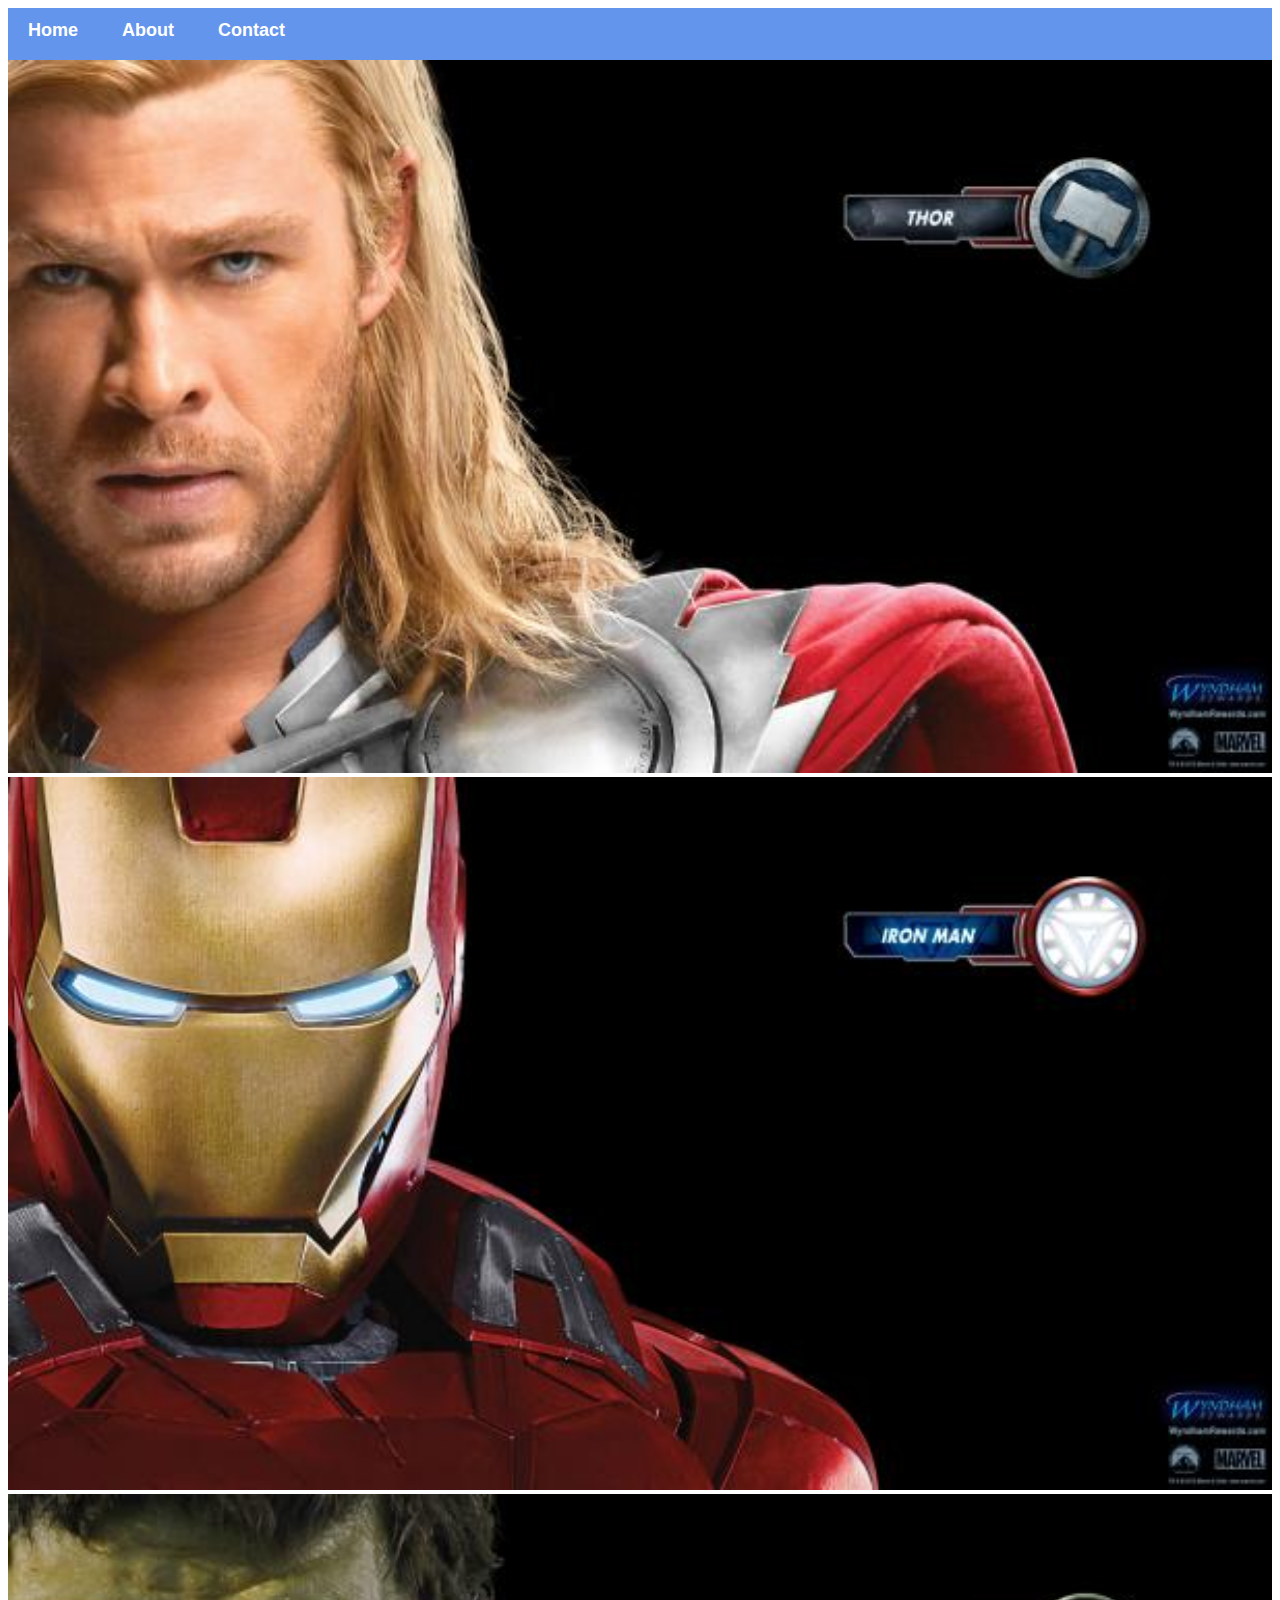
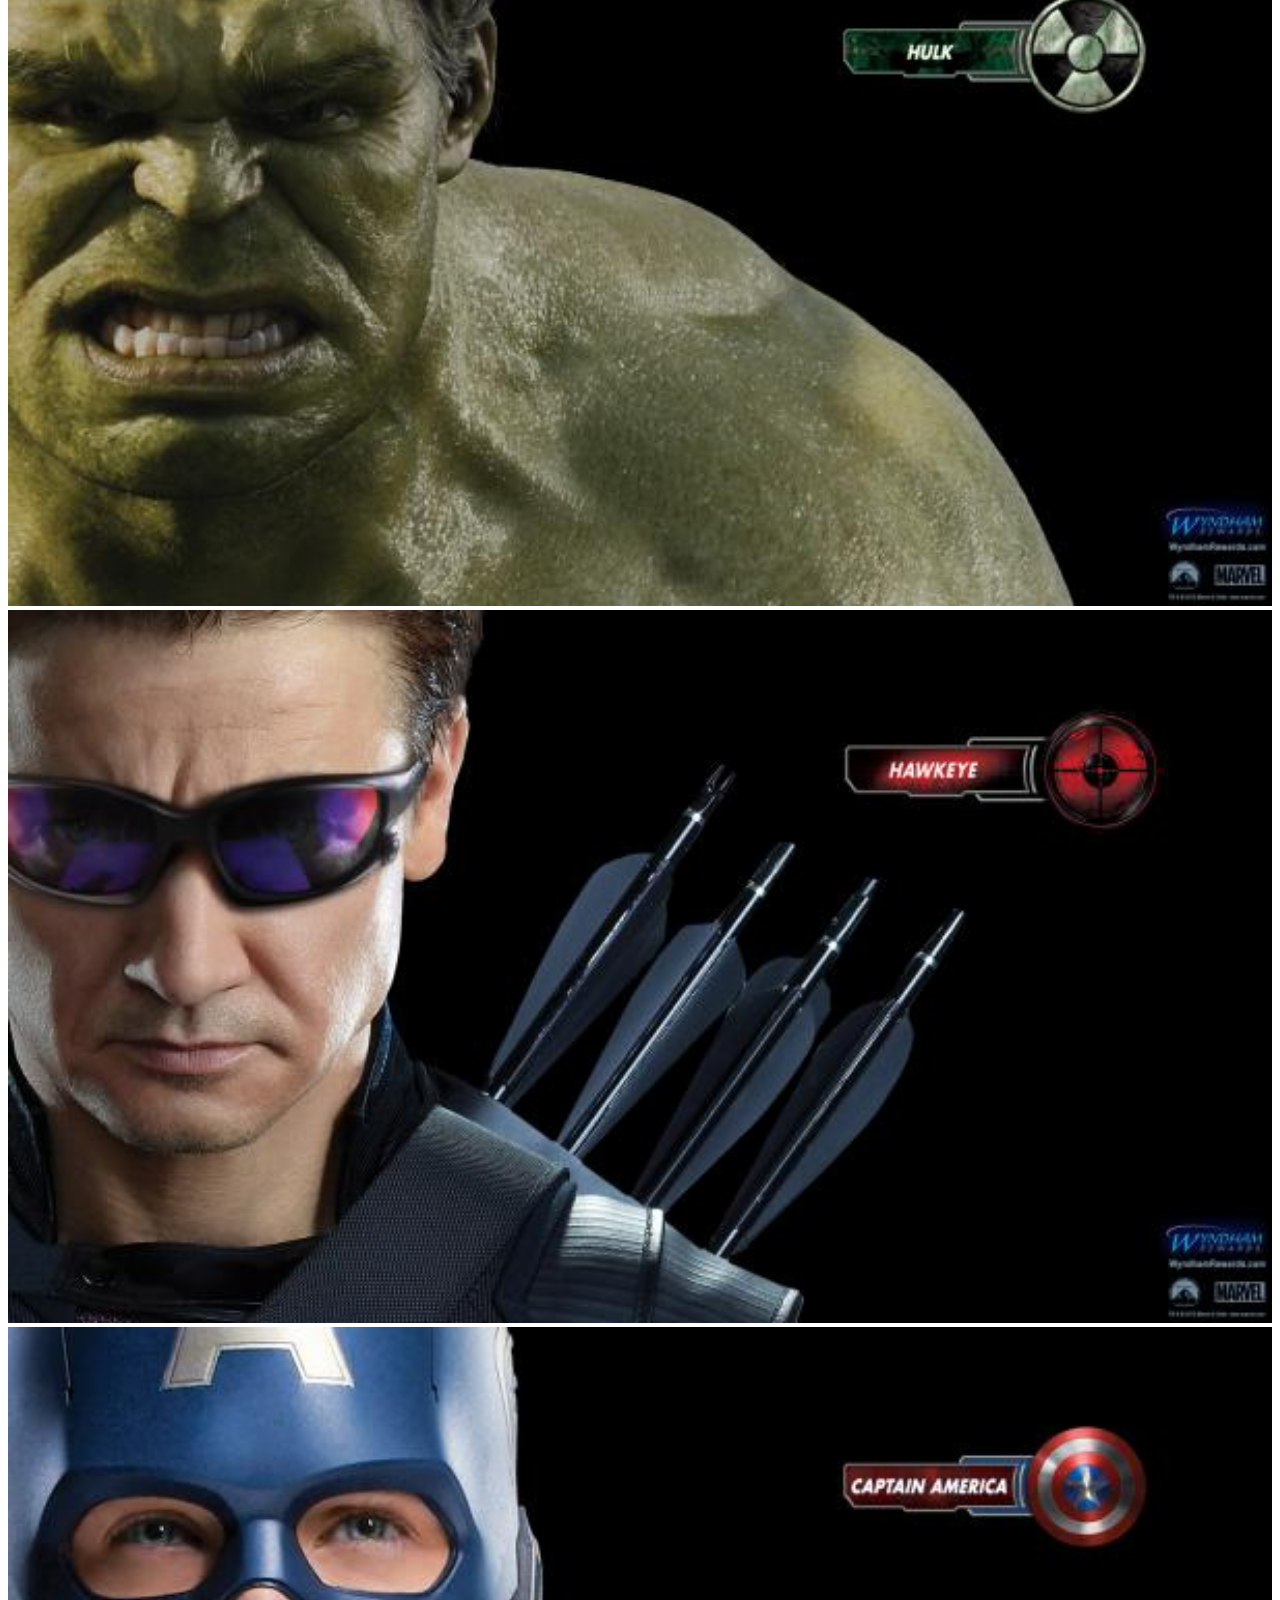
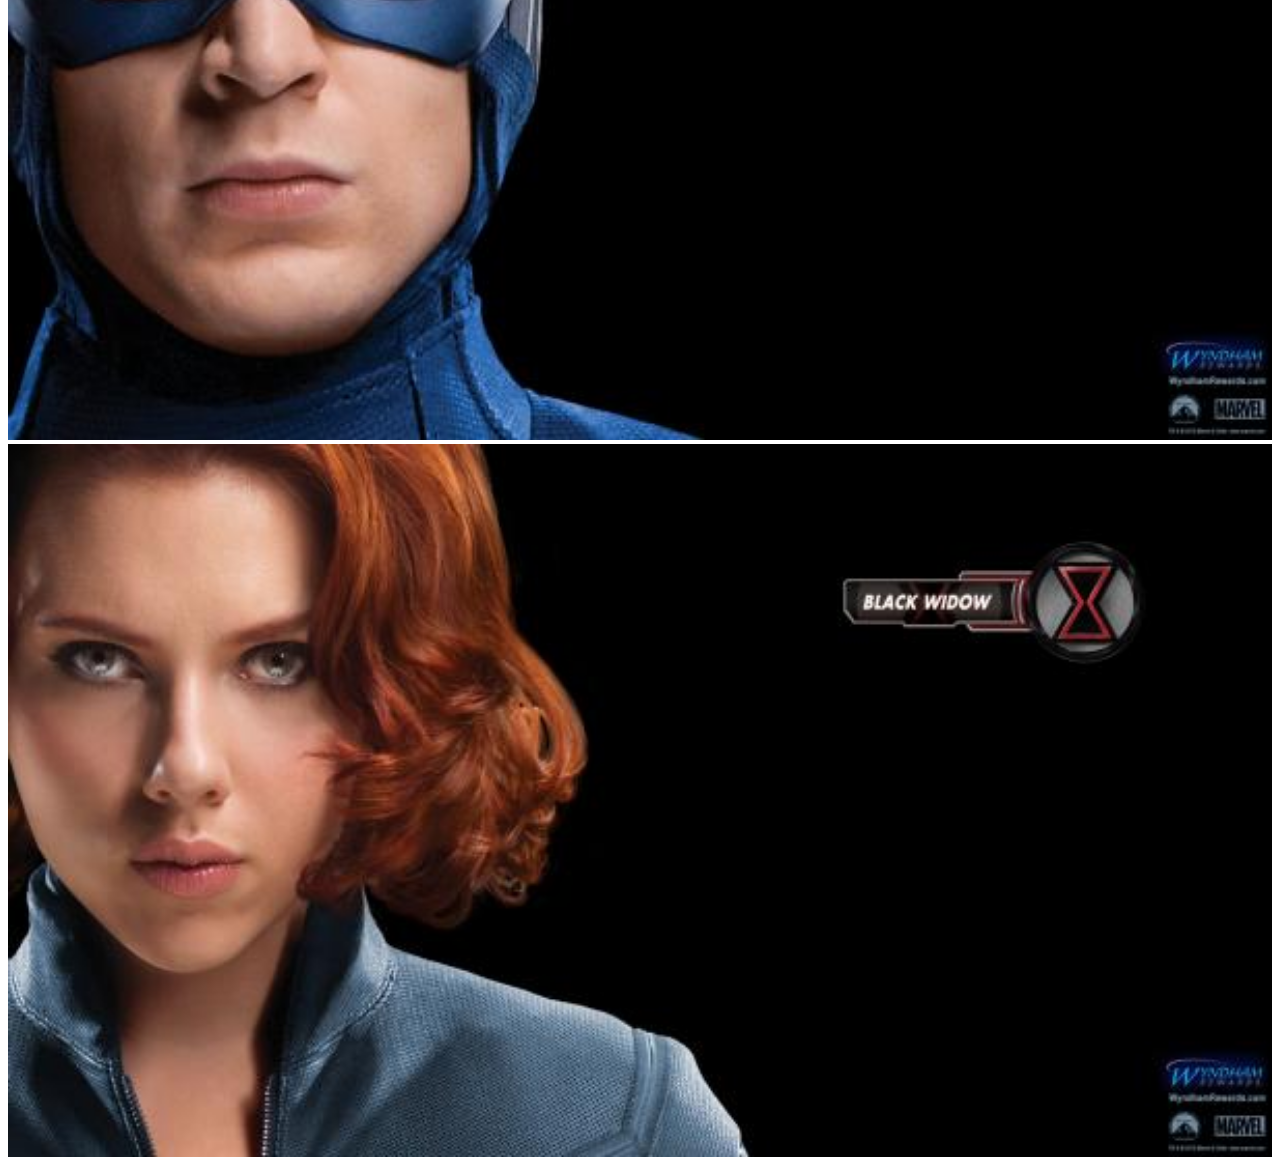
<file: index.html>
<!DOCTYPE html>
<html>
    <head>
        <link rel="stylesheet" href="styles.css">
    </head>
    <body>
        <div id="menu">
            <a href="index.html">Home</a>
            <a href="about.html">About</a>
            <a href="contact.html">Contact</a>
        </div>
        <div class="gallery">
            <a href="avenger-1.html"><img src="avengers images/avengers_01.jpg"/></a>
            <a href="avenger-2.html"><img src="avengers images/avengers_02.jpg"/></a>
            <a href="avenger-3.html"><img src="avengers images/avengers_03.jpg"/></a>
            <a href="avenger-4.html"><img src="avengers images/avengers_04.jpg"/></a>
            <a href="avenger-5.html"><img src="avengers images/avengers_05.jpg"/></a>
            <a href="avenger-6.html"><img src="avengers images/avengers_06.jpg"/></a>
        </div>

    </body>    
</html>
</file>
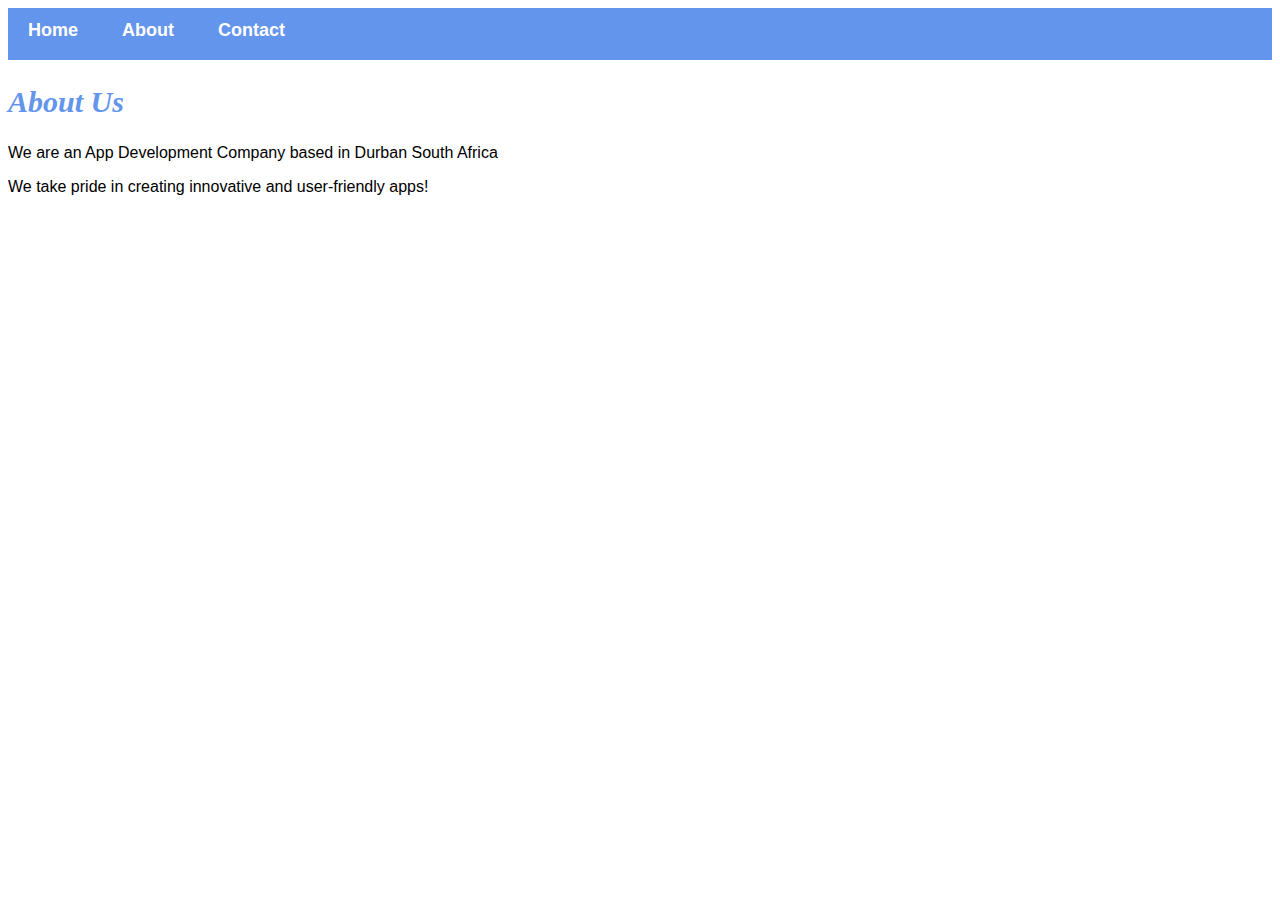
<file: about.html>
<!DOCTYPE html>
<html>
    <head>
        <link rel="stylesheet" href="styles.css">
    </head>
    <body>
        <div id="menu">
            <a href="index.html">Home</a>
            <a href="about.html">About</a>
            <a href="contact.html">Contact</a>
        </div>
        <h2>About Us</h2>
        <p>We are an App Development Company based in Durban South Africa</p>
        <p>We take pride in creating innovative and user-friendly apps!</p>
    </body>    
</html>
</file>
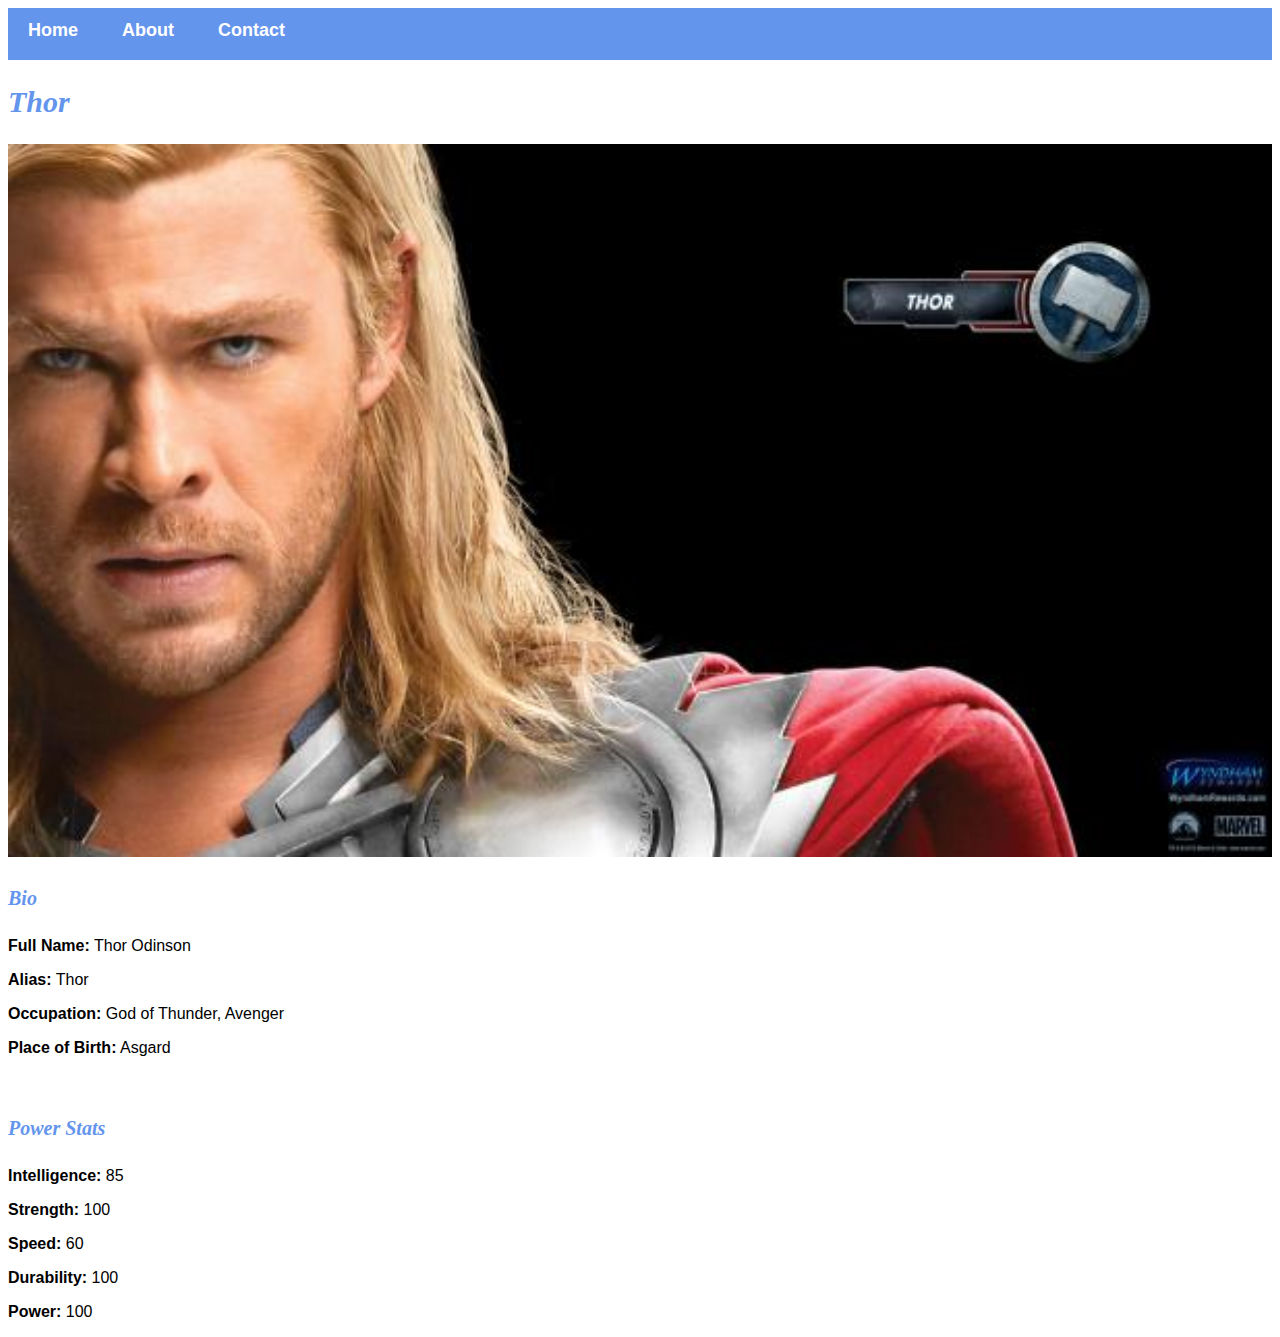
<file: avenger-1.html>
<!DOCTYPE html>
<html>
    <head>
        <link rel="stylesheet" href="styles.css">
    </head>
    <body>
        <div id="menu">
            <a href="index.html">Home</a>
            <a href="about.html">About</a>
            <a href="contact.html">Contact</a>
        </div>
        <h2>Thor</h2>
        <div class="gallery">
            <img src="avengers images/avengers_01.jpg"/>
        </div>
        <h4>Bio</h4>
        <p><b>Full Name:</b> Thor Odinson</p>
        <p><b>Alias:</b> Thor</p>
        <p><b>Occupation:</b> God of Thunder, Avenger</p>
        <p><b>Place of Birth:</b> Asgard</p>
        <br/>
        <h4>Power Stats</h4>
        <p><b>Intelligence:</b> 85</p>
        <p><b>Strength:</b> 100</p>
        <p><b>Speed:</b> 60</p>
        <p><b>Durability:</b> 100</p>
        <p><b>Power:</b> 100</p>
    </body>    
</html>
</file>
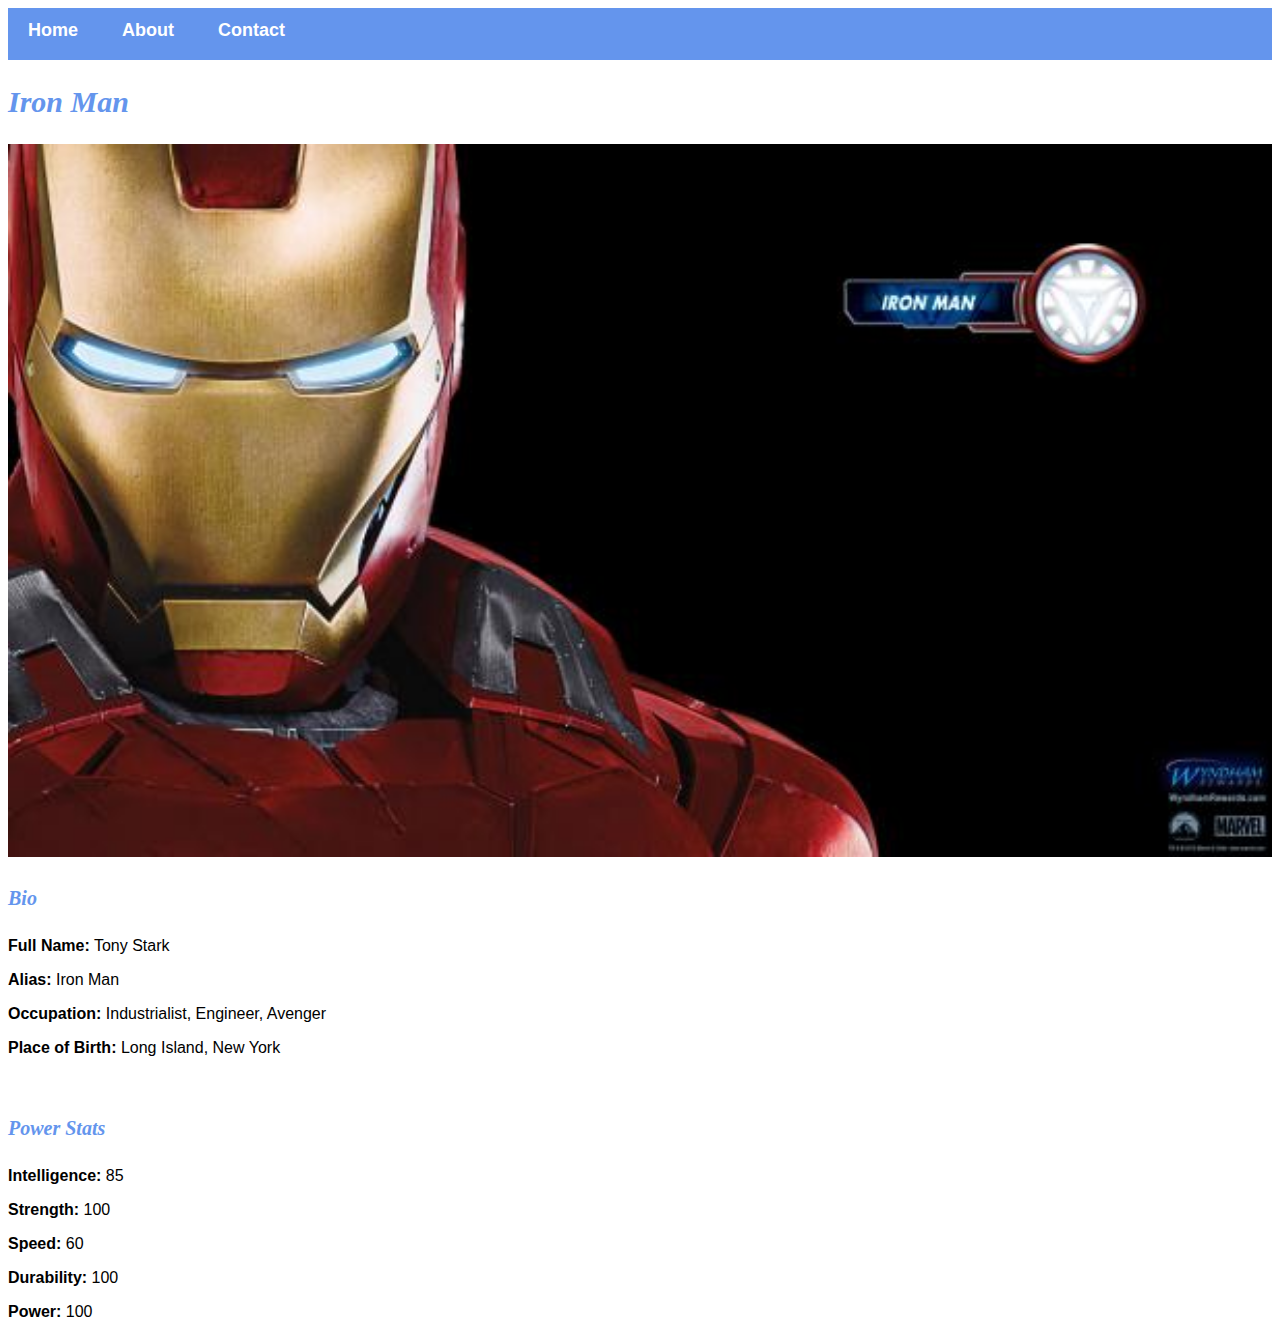
<file: avenger-2.html>
<!DOCTYPE html>
<html>
    <head>
        <link rel="stylesheet" href="styles.css">
    </head>
    <body>
        <div id="menu">
            <a href="index.html">Home</a>
            <a href="about.html">About</a>
            <a href="contact.html">Contact</a>
        </div>
        <h2>Iron Man</h2>
        <div class="gallery">
            <img src="avengers images/avengers_02.jpg"/>
        </div>
        <h4>Bio</h4>
        <p><b>Full Name:</b> Tony Stark</p>
        <p><b>Alias:</b> Iron Man</p>
        <p><b>Occupation:</b> Industrialist, Engineer, Avenger</p>
        <p><b>Place of Birth:</b> Long Island, New York</p>
        <br/>
        <h4>Power Stats</h4>
        <p><b>Intelligence:</b> 85</p>
        <p><b>Strength:</b> 100</p>
        <p><b>Speed:</b> 60</p>
        <p><b>Durability:</b> 100</p>
        <p><b>Power:</b> 100</p>
    </body>    
</html>
</file>
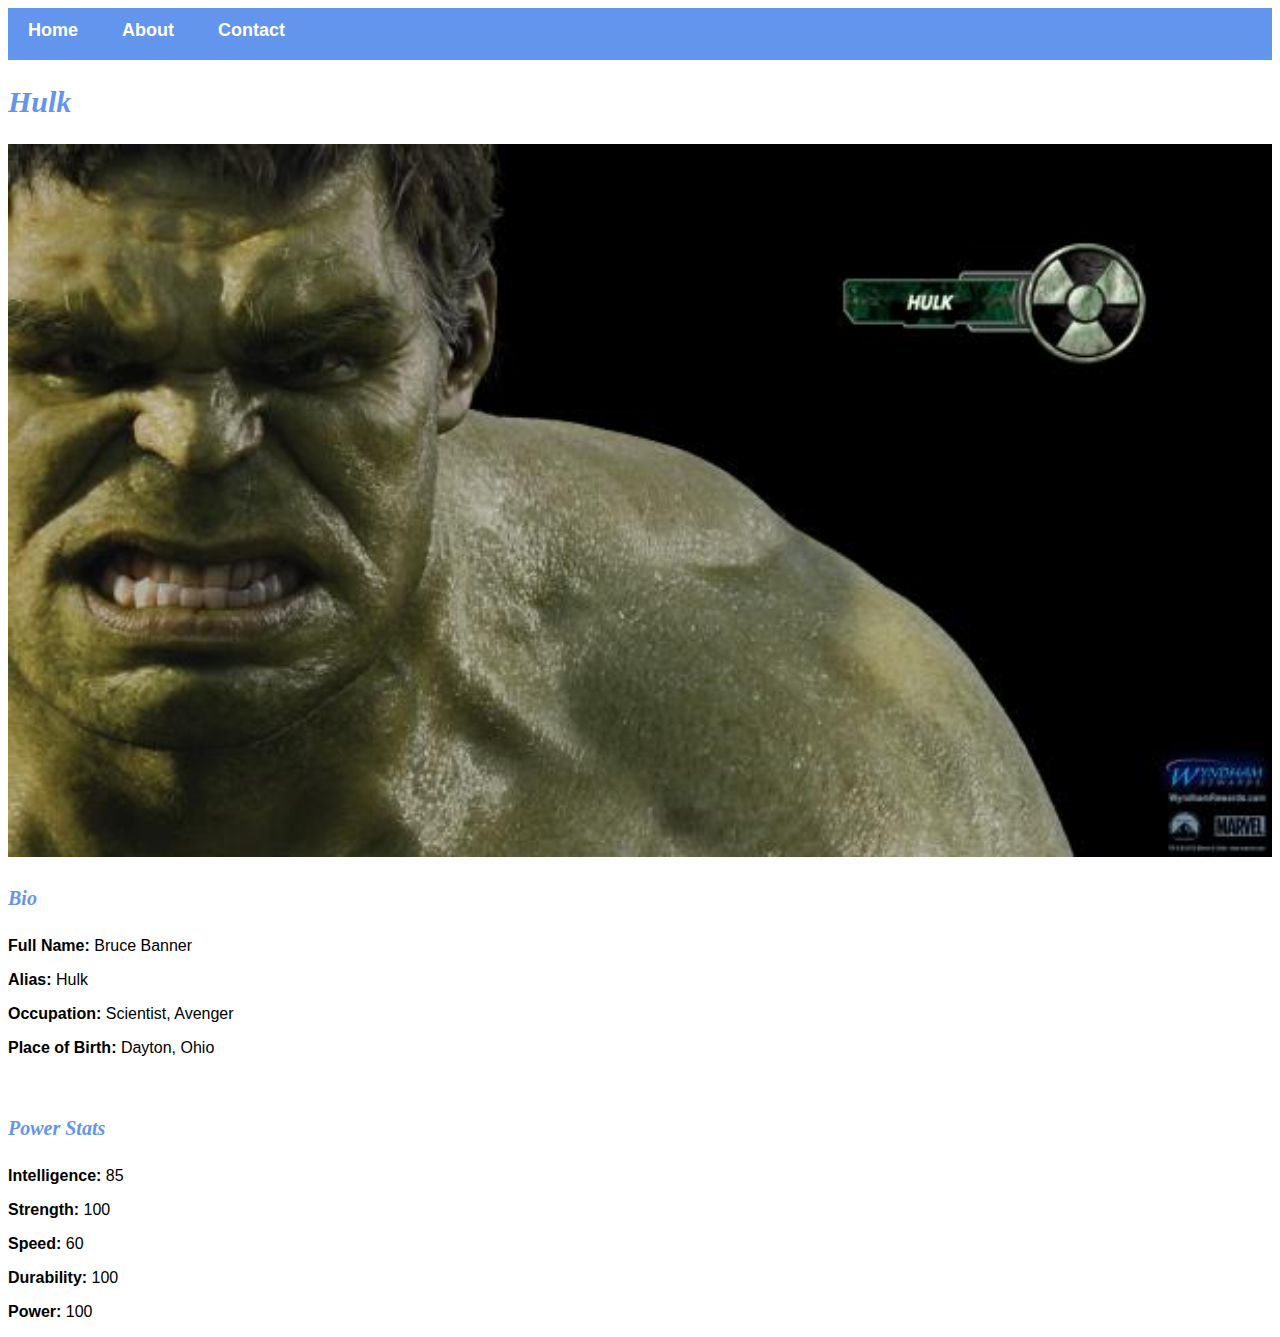
<file: avenger-3.html>
<!DOCTYPE html>
<html>
    <head>
        <link rel="stylesheet" href="styles.css">
    </head>
    <body>
        <div id="menu">
            <a href="index.html">Home</a>
            <a href="about.html">About</a>
            <a href="contact.html">Contact</a>
        </div>
        <h2>Hulk</h2>
        <div class="gallery">
            <img src="avengers images/avengers_03.jpg"/>
        </div>
        <h4>Bio</h4>
        <p><b>Full Name:</b> Bruce Banner</p>
        <p><b>Alias:</b> Hulk</p>
        <p><b>Occupation:</b> Scientist, Avenger</p>
        <p><b>Place of Birth:</b> Dayton, Ohio</p>
        <br/>
        <h4>Power Stats</h4>
        <p><b>Intelligence:</b> 85</p>
        <p><b>Strength:</b> 100</p>
        <p><b>Speed:</b> 60</p>
        <p><b>Durability:</b> 100</p>
        <p><b>Power:</b> 100</p>
    </body>    
</html>
</file>
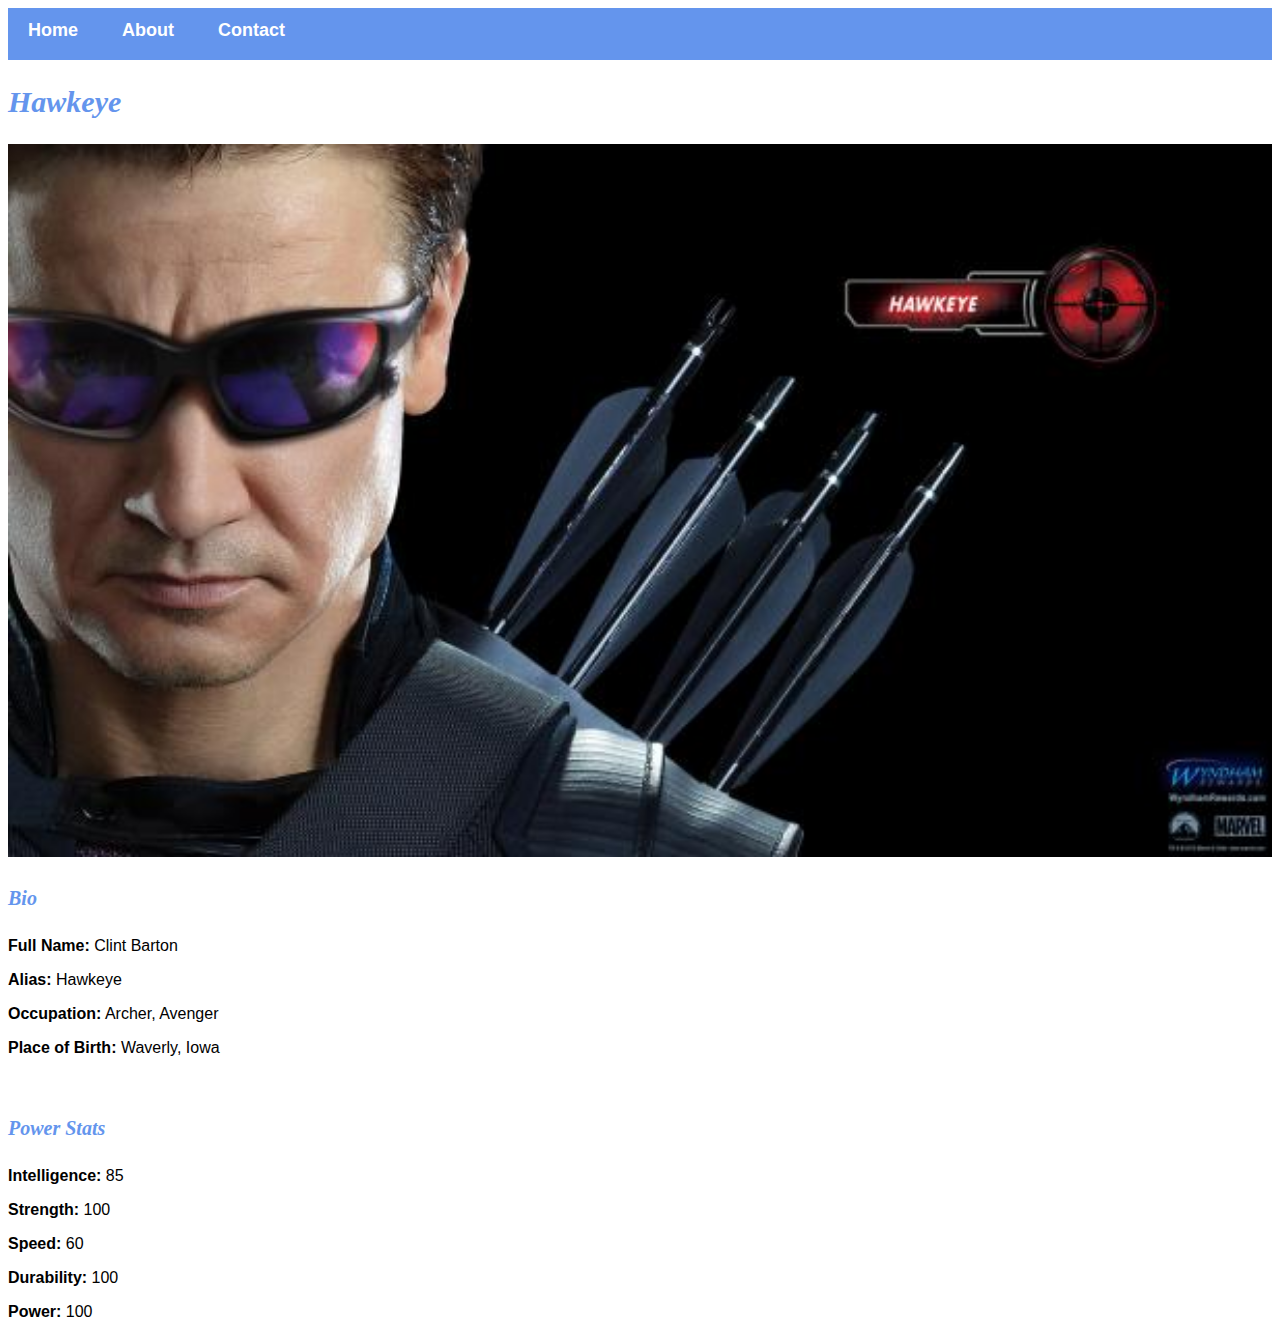
<file: avenger-4.html>
<!DOCTYPE html>
<html>
    <head>
        <link rel="stylesheet" href="styles.css">
    </head>
    <body>
        <div id="menu">
            <a href="index.html">Home</a>
            <a href="about.html">About</a>
            <a href="contact.html">Contact</a>
        </div>
        <h2>Hawkeye</h2>
        <div class="gallery">
            <img src="avengers images/avengers_04.jpg"/>
        </div>
        <h4>Bio</h4>
        <p><b>Full Name:</b> Clint Barton</p>
        <p><b>Alias:</b> Hawkeye</p>
        <p><b>Occupation:</b> Archer, Avenger</p>
        <p><b>Place of Birth:</b> Waverly, Iowa</p>
        <br/>
        <h4>Power Stats</h4>
        <p><b>Intelligence:</b> 85</p>
        <p><b>Strength:</b> 100</p>
        <p><b>Speed:</b> 60</p>
        <p><b>Durability:</b> 100</p>
        <p><b>Power:</b> 100</p>
    </body>    
</html>
</file>
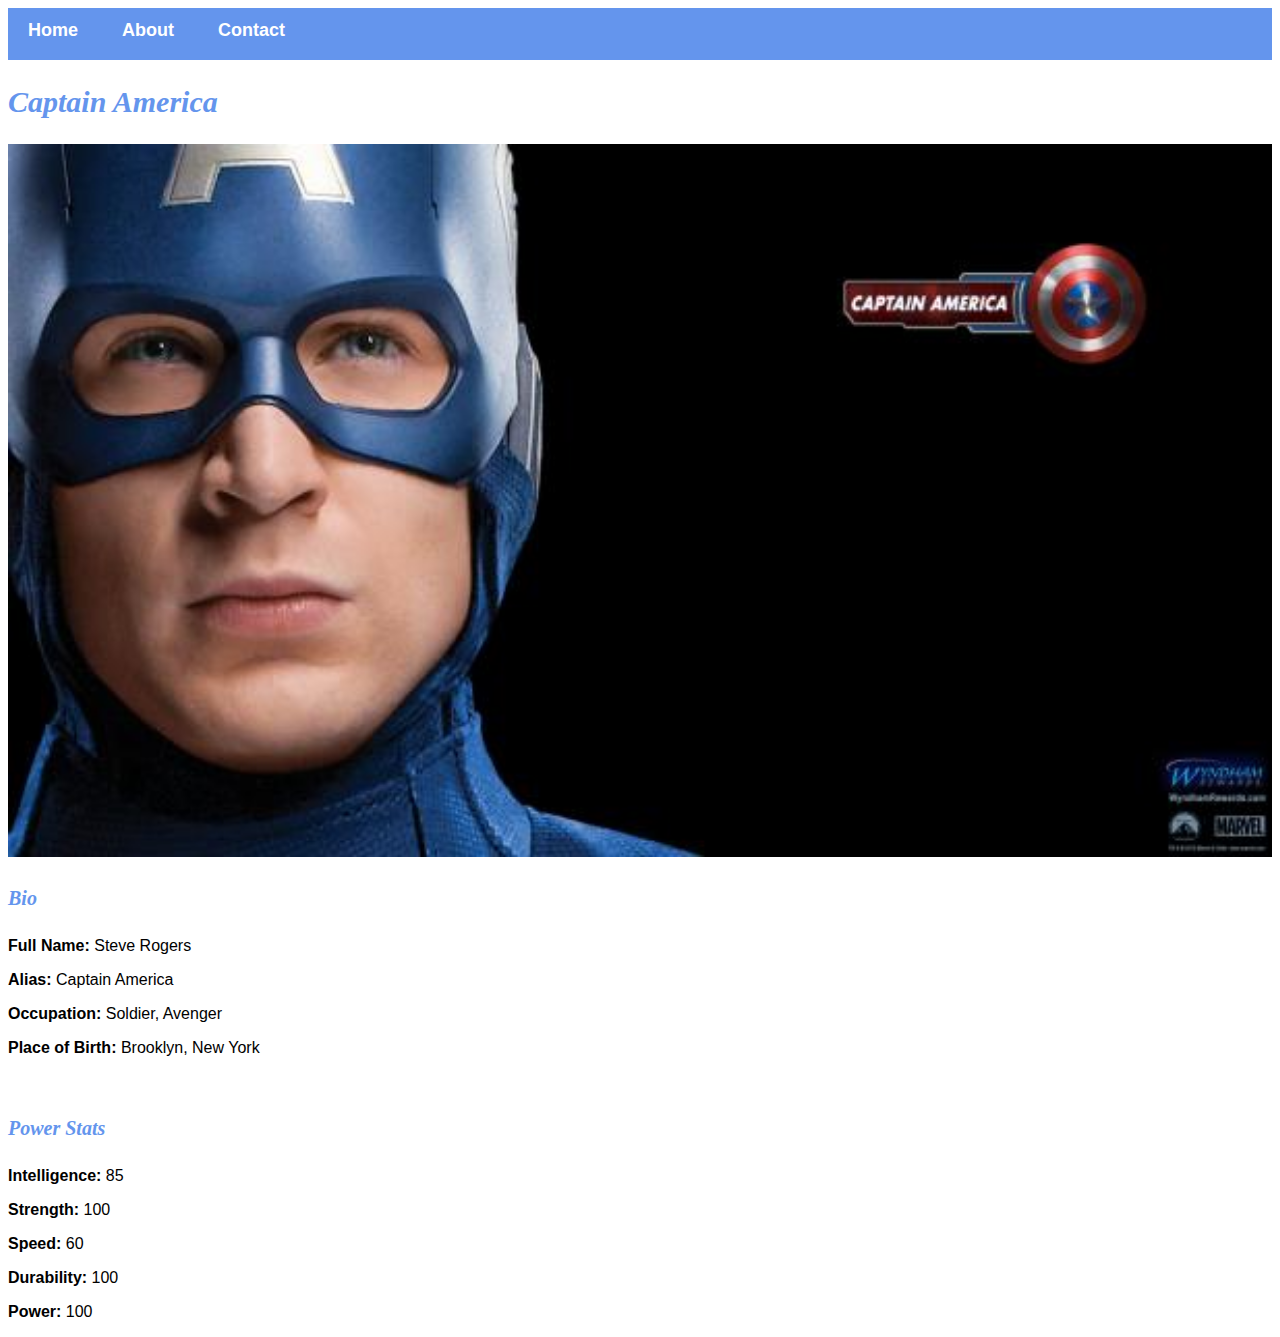
<file: avenger-5.html>
<!DOCTYPE html>
<html>
    <head>
        <link rel="stylesheet" href="styles.css">
    </head>
    <body>
        <div id="menu">
            <a href="index.html">Home</a>
            <a href="about.html">About</a>
            <a href="contact.html">Contact</a>
        </div>
        <h2>Captain America</h2>
        <div class="gallery">
            <img src="avengers images/avengers_05.jpg"/>
        </div>
        <h4>Bio</h4>
        <p><b>Full Name:</b> Steve Rogers</p>
        <p><b>Alias:</b> Captain America</p>
        <p><b>Occupation:</b> Soldier, Avenger</p>
        <p><b>Place of Birth:</b> Brooklyn, New York</p>
        <br/>
        <h4>Power Stats</h4>
        <p><b>Intelligence:</b> 85</p>
        <p><b>Strength:</b> 100</p>
        <p><b>Speed:</b> 60</p>
        <p><b>Durability:</b> 100</p>
        <p><b>Power:</b> 100</p>
    </body>    
</html>
</file>
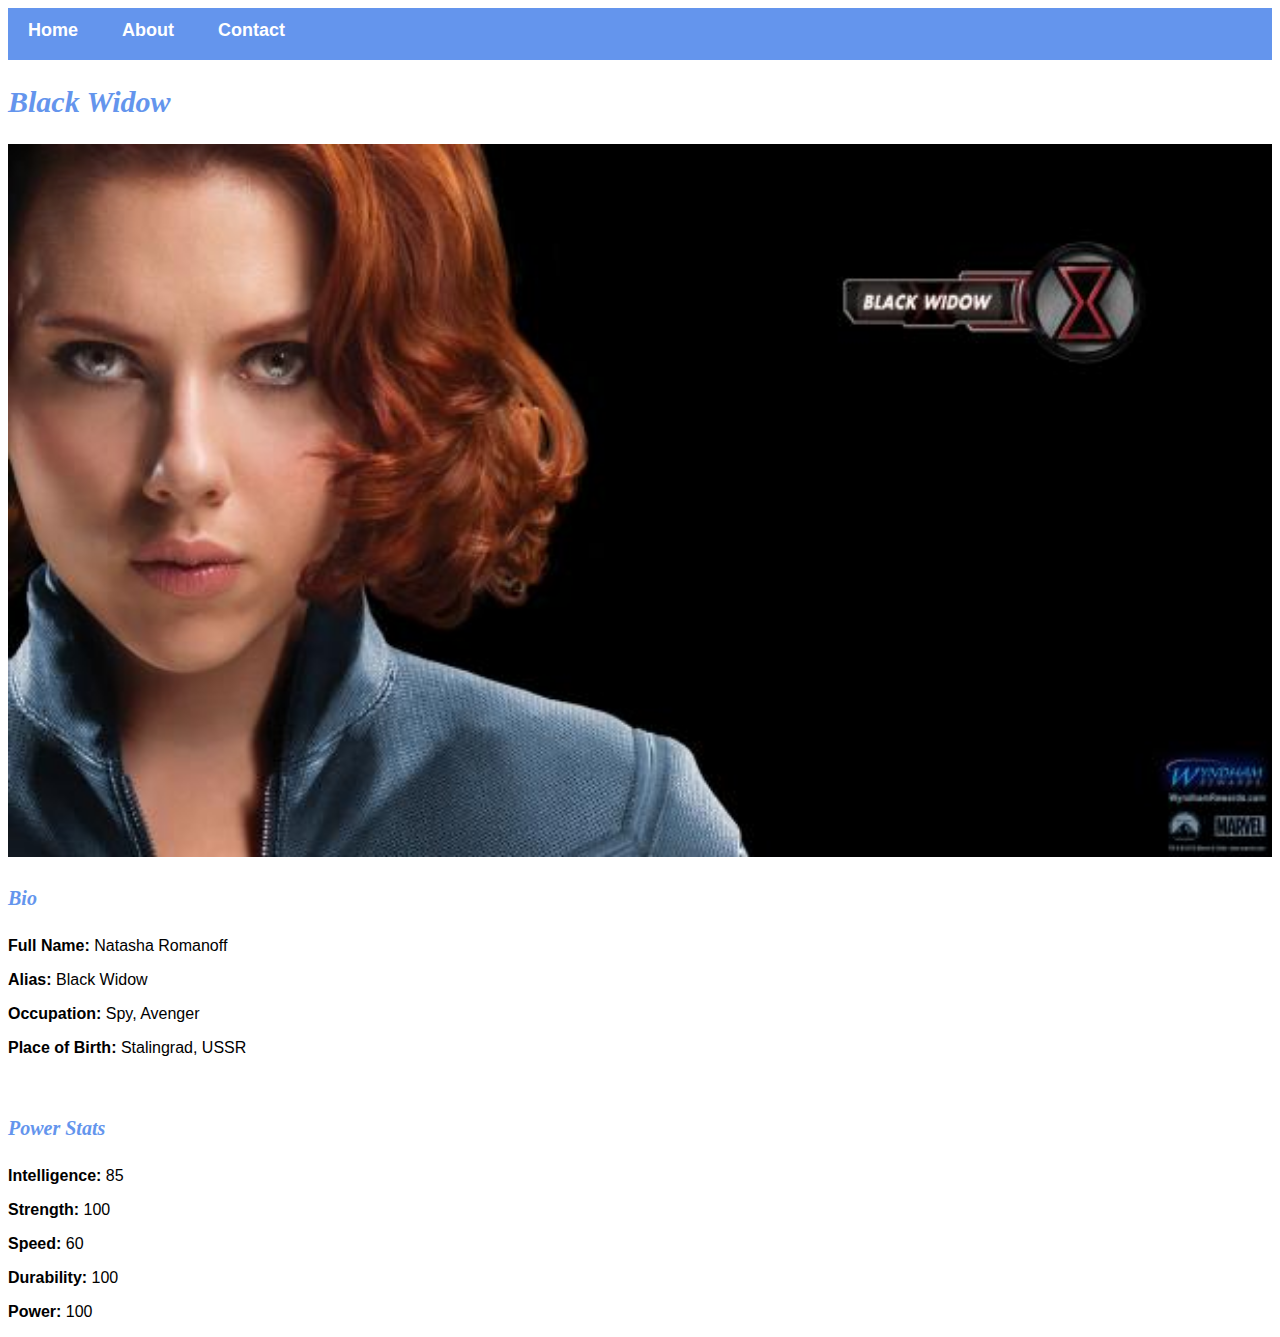
<file: avenger-6.html>
<!DOCTYPE html>
<html>
    <head>
        <link rel="stylesheet" href="styles.css">
    </head>
    <body>
        <div id="menu">
            <a href="index.html">Home</a>
            <a href="about.html">About</a>
            <a href="contact.html">Contact</a>
        </div>
        <h2>Black Widow</h2>
        <div class="gallery">
            <img src="avengers images/avengers_06.jpg"/>
        </div>
        <h4>Bio</h4>
        <p><b>Full Name:</b> Natasha Romanoff</p>
        <p><b>Alias:</b> Black Widow</p>
        <p><b>Occupation:</b> Spy, Avenger</p>
        <p><b>Place of Birth:</b> Stalingrad, USSR</p>
        <br/>
        <h4>Power Stats</h4>
        <p><b>Intelligence:</b> 85</p>
        <p><b>Strength:</b> 100</p>
        <p><b>Speed:</b> 60</p>
        <p><b>Durability:</b> 100</p>
        <p><b>Power:</b> 100</p>
    </body>    
</html>
</file>
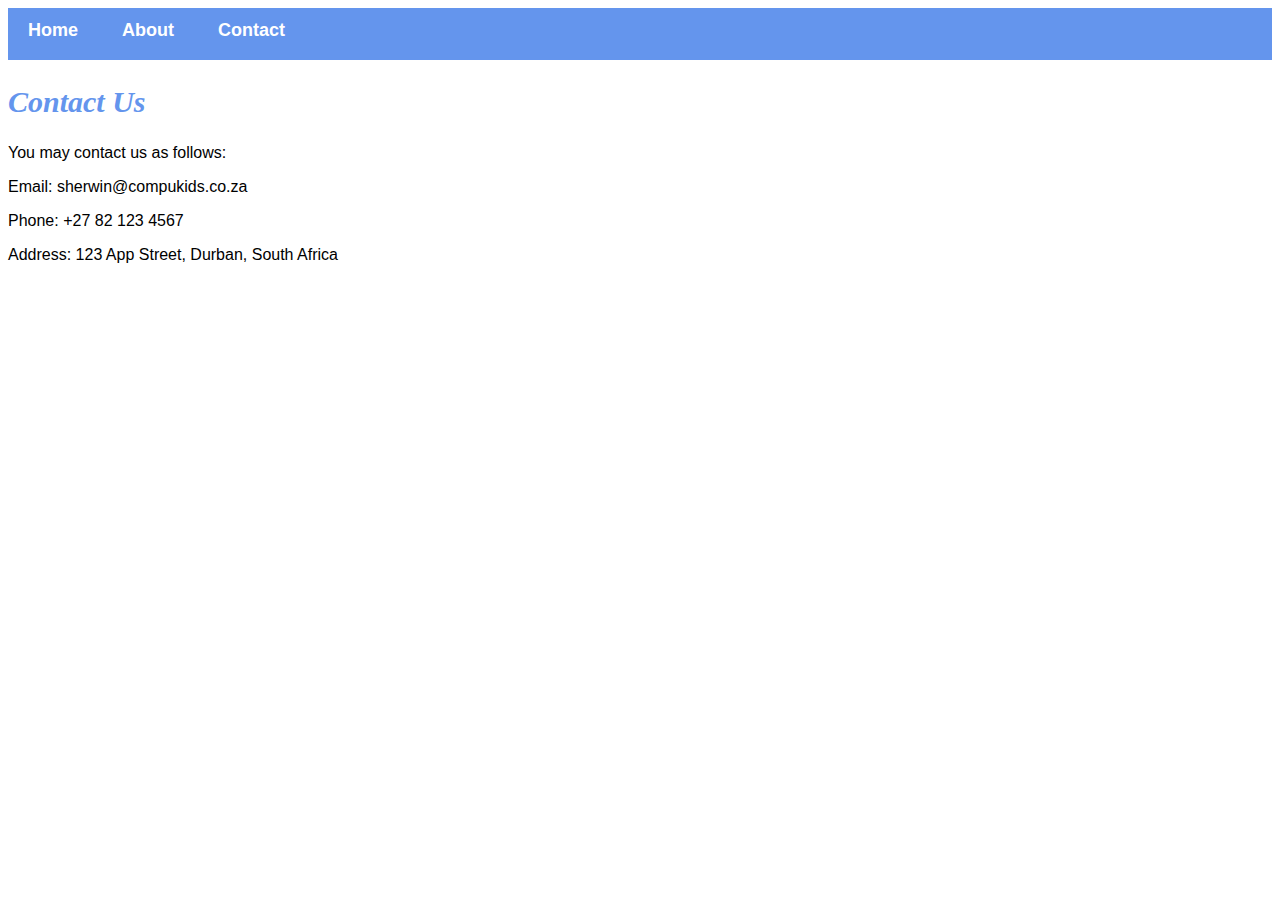
<file: contact.html>
<!DOCTYPE html>
<html>
    <head>
        <link rel="stylesheet" href="styles.css">
    </head>
    <body>
        <div id="menu">
            <a href="index.html">Home</a>
            <a href="about.html">About</a>
            <a href="contact.html">Contact</a>
        </div>
        <h2>Contact Us</h2>
        <p>You may contact us as follows:</p>
        <p>Email: sherwin@compukids.co.za</p>
        <p>Phone: +27 82 123 4567</p>
        <p>Address: 123 App Street, Durban, South Africa</p>
    </body>    
</html>
</file>
<file: styles.css>
.gallery img{
  width: 100%;
}

h2{
    font-family: Impact, fantasy
    text-align: center;
    font-size: 30px;
    color: cornflowerblue;
    font-style: italic;
}

h4{
    font-family: Impact, fantasy;
    font-size: 20px;
    color: cornflowerblue;
    font-style: italic;
}

p{
    font-family: Helvetica, sans-serif;
}

#menu{
    width: 100%;
    height: 40px;
    background-color: cornflowerblue;
    padding-top: 12px;
}

#menu a{
    color: white;
    font-family: Helvetica, sans-serif;
    font-size: 18px;
    text-decoration: none;
    font-weight: 800;

    padding-left: 20px;
    padding-right: 20px;
}

#menu a:hover{
    color: #5077bd;
    
}
</file>
